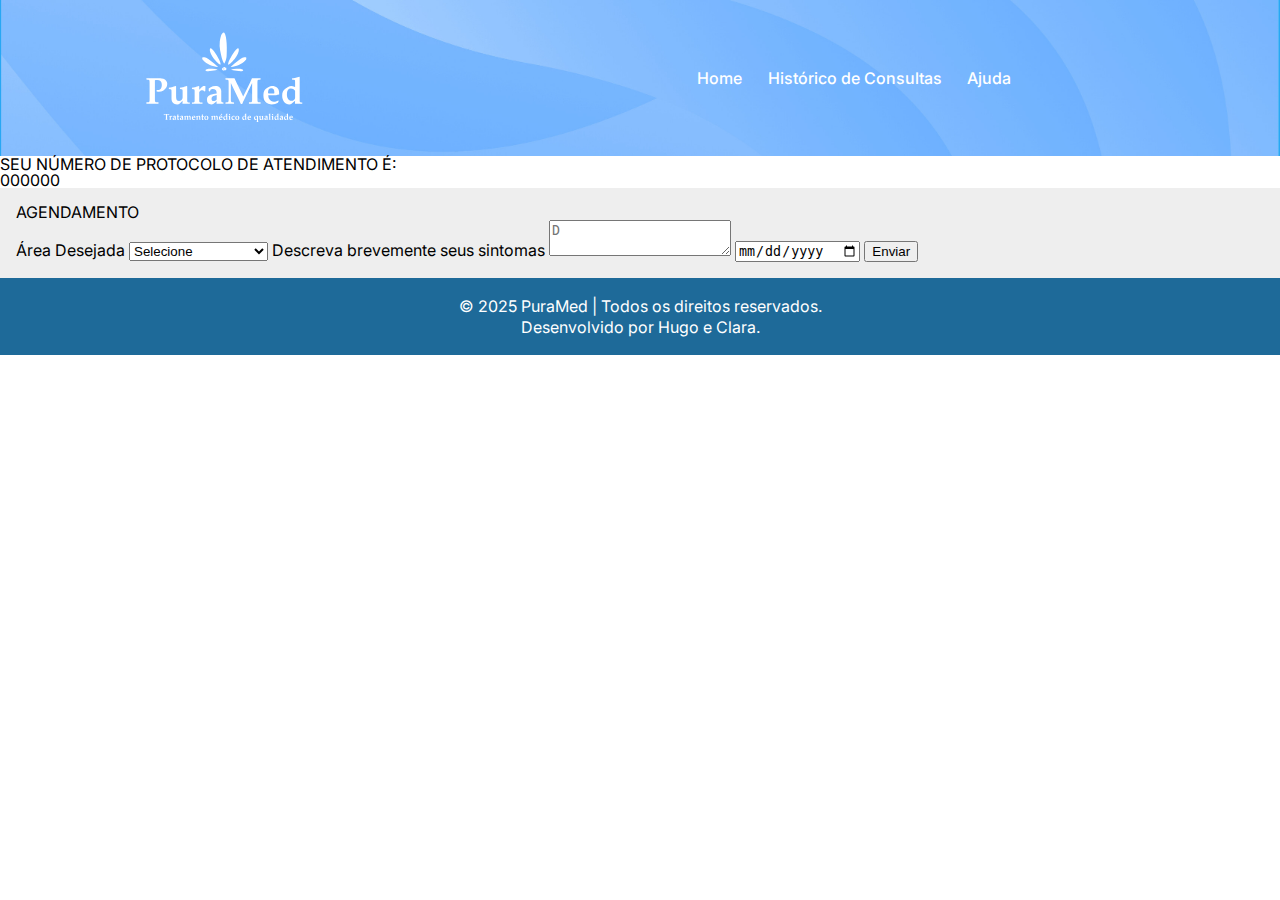
<file: sections/agendamento.html>
<!DOCTYPE html>
<html lang="pt-br">
<head>
    <meta charset="UTF-8">
    <meta name="viewport" content="width=device-width, initial-scale=1.0">
    <title>Agendamento PuraMed</title>
    <link rel="preconnect" href="https://fonts.googleapis.com">
    <link rel="preconnect" href="https://fonts.gstatic.com" crossorigin>
    <link href="https://fonts.googleapis.com/css2?family=Inter&display=swap" rel="stylesheet">
    <link rel="stylesheet" href="../reset.css">
    <link rel="stylesheet" href="../style.css">
</head>
<body class="bodycomclass">
    <header class="cabecalho">
        <nav class="cabecalho__nav">
            <a class="cabecalho__link" href="../index.html">Home</a>
            <a class="cabecalho__link" href="#">Histórico de Consultas</a>
            <a class="cabecalho__link" href="#">Ajuda</a>
        </nav>
        <div class="cabecalho__menu" id="menuUsuario">
            <!-- preenchido dinamicamente -->
        </div>

    </header>
    <section class="container__agendamento">
        <div class="tela__resposta">
            <h2 class="resposta__numero">SEU NÚMERO DE PROTOCOLO DE ATENDIMENTO É:</h2>
            <label class="protocolo__numero" id="numeroProtocolo">000000</label>
        </div>
    </div>
    <div class="resposta">
        <div class="agendamento">
            <form class="agendamento__form">
                <label class="campo__grupo">
                    <h2 class="titulofodase">AGENDAMENTO</h2>
                    <span class="texto__span">Área Desejada</span>
                    <select class="area" id="areaDesejada">
                        <option value="selecione">Selecione</option>
                        <option value="cred1">Pediatria</option>
                        <option value="cred2">Clínico Geral</option>
                        <option value="cred3">Cardiologia</option>
                        <option value="cred4">Neurologia</option>
                        <option value="cred5">Otorrinolaringologia</option>
                        <option value="cred6">Dermatologia</option>
                        <option value="cred7">Oftamologia</option>
                        <option value="cred8">Ginicologia</option>
                    </select>
                </label>
                <span class="texto__span">Descreva brevemente seus sintomas</span>
                <textarea class="desc__sintomas" placeholder="D" maxlength="500" id="descricaoSintomas"></textarea>
                <input type="date" class="calenadrio" id="selecioneData">
                <button type="button" class="botao__enviar">Enviar</button>
            </form>
        </div>
    </section>

    <script src="../scripts/agendamento.js"></script>
       <footer class="rodape">
        <p class="texto__rodape">© 2025 PuraMed | Todos os direitos reservados.</p>
        <p class="texto__rodape">Desenvolvido por Hugo e Clara.</p>
    </footer>
</body>
</html>
</file>
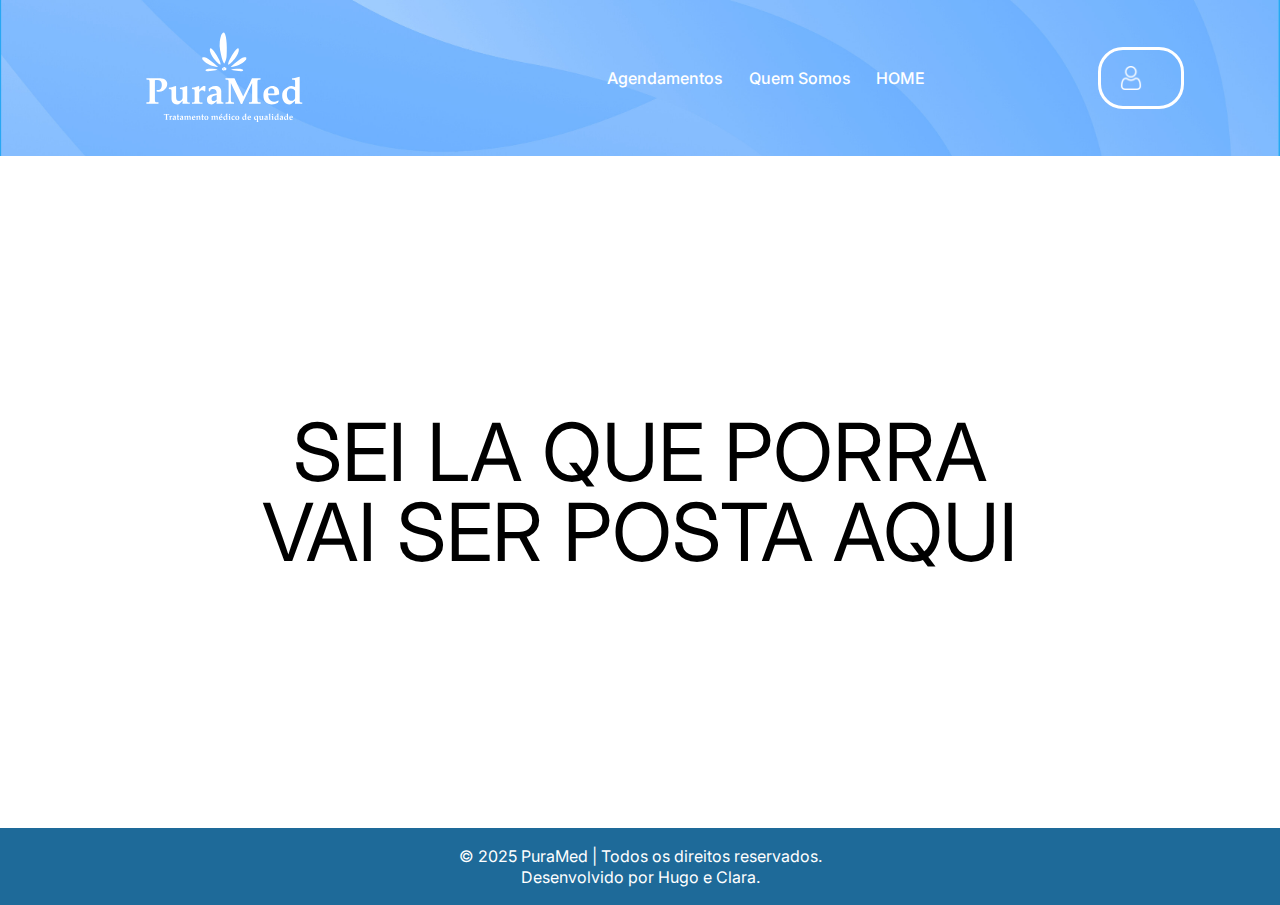
<file: sections/contatos.html>
<!DOCTYPE html>
<html lang="pt-br">
<head>
    <meta charset="UTF-8">
    <meta name="viewport" content="width=device-width, initial-scale=1.0">
    <title>Contatos</title>
    <link rel="preconnect" href="https://fonts.googleapis.com">
    <link rel="preconnect" href="https://fonts.gstatic.com" crossorigin>
    <link href="https://fonts.googleapis.com/css2?family=Inter:ital,opsz,wght@0,14..32,100..900;1,14..32,100..900&display=swap" rel="stylesheet">
    <link rel="stylesheet" href="../reset.css">
    <link rel="stylesheet" href="../style.css">
</head>
<body>
    <header class="cabecalho">
        <nav class="cabecalho__nav">
            <a class="cabecalho__link" href="/sections/agendamento.html" onclick="verificarAcessoAgendamento(event)">Agendamentos</a>
            <a class="cabecalho__link" href="/sections/sobre nos.html">Quem Somos</a>
            <a class="cabecalho__link" href="/index.html">HOME</a>
        </nav>
        <div class="cabecalho__menu" id="menuUsuario">
            <!-- preenchido dinamicamente -->
        </div>
    </header>
    <section>
        <h3 class="sei__la">SEI LA QUE PORRA VAI SER POSTA AQUI</h3>
    </section>
    <footer class="rodape">
        <p class="texto__rodape">© 2025 PuraMed | Todos os direitos reservados.</p>
        <p class="texto__rodape">Desenvolvido por Hugo e Clara.</p>
    </footer>
    <script src="/scripts/login.js"></script>
    <script>
        verificarLogin();
        protegerPaginaAgendamento();
    </script>
</body>
</html>
</file>
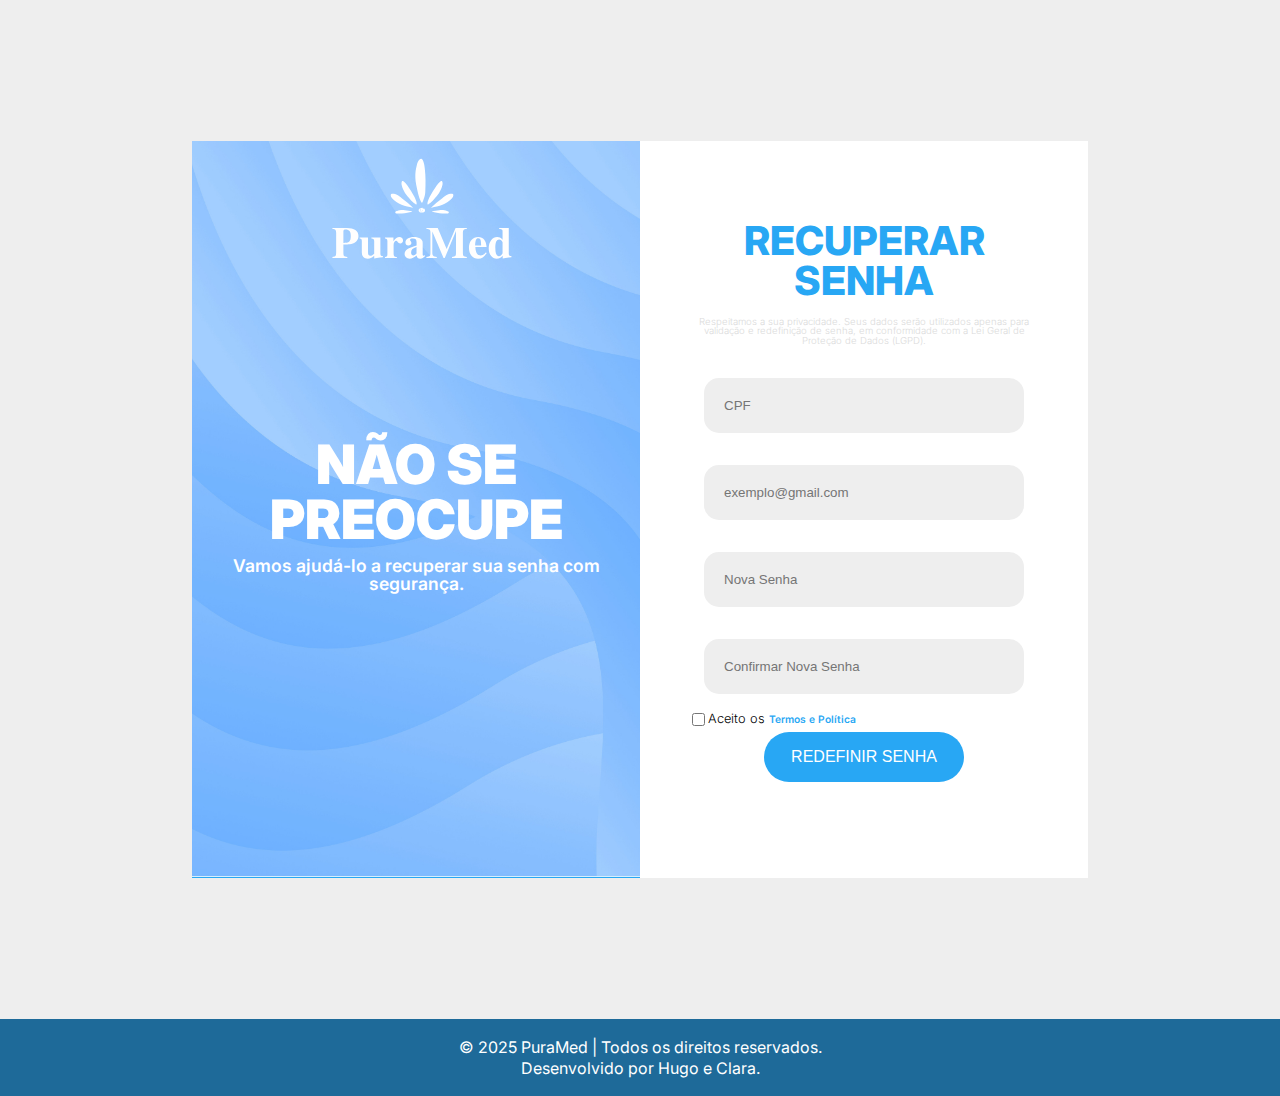
<file: sections/esquecia_senha.html>
<!DOCTYPE html>
<html lang="pt-br">
<head>
    <meta charset="UTF-8">
    <meta name="viewport" content="width=device-width, initial-scale=1.0">
    <title>Recuperar Senha - Puramed</title>
    <link rel="preconnect" href="https://fonts.googleapis.com">
    <link rel="preconnect" href="https://fonts.gstatic.com" crossorigin>
    <link href="https://fonts.googleapis.com/css2?family=Inter&display=swap" rel="stylesheet">
    <link rel="stylesheet" href="../reset.css">
    <link rel="stylesheet" href="../style.css">
</head>
<body>
    <section class="reset__senha">
        <div class="secao__esquerda">
            <div class="esquerda__textos">
                <h2 id="textoTitulo" class="titulo__esquerda">NÃO SE PREOCUPE</h2>
                <h3 id="textoParagrafo" class="subtitulo__esquerda">Vamos ajudá-lo a recuperar sua senha com segurança.</h3>
            </div>
        </div>
        <div class="secao__form">
            <h2 class="titulo__form">RECUPERAR SENHA</h2>
            <p class="paragrafo__form">
                Respeitamos a sua privacidade. Seus dados serão utilizados apenas para validação e redefinição de senha, em conformidade com a Lei Geral de Proteção de Dados (LGPD).
            </p>
            <form class="formulario" onsubmit="return recuperarSenha()">
                <input class="formulario__item" type="text" placeholder="CPF" maxlength="14" id="cpf" required>
                <input class="formulario__item" type="email" placeholder="exemplo@gmail.com" id="email" required>
                <input class="formulario__item" type="password" placeholder="Nova Senha" id="novaSenha" required>
                <input class="formulario__item" type="password" placeholder="Confirmar Nova Senha" id="confirmarSenha" required>

                <div class="formulario__others">
                    <input class="formulario__check" type="checkbox" id="check" required>
                    <p class="formulario__check__text">
                        Aceito os <a class="formulario__registro" href="#">Termos e Política</a>
                    </p>
                </div>

                <button class="formulario__button" type="submit">REDEFINIR SENHA</button>
            </form>
        </div>
    </section>
<footer class="rodape">
    <p class="texto__rodape">© 2025 PuraMed | Todos os direitos reservados.</p>
    <p class="texto__rodape">Desenvolvido por Hugo e Clara.</p>
</footer>
<script src="../scripts/password-reset.js"></script>
</body>
</html>
</file>
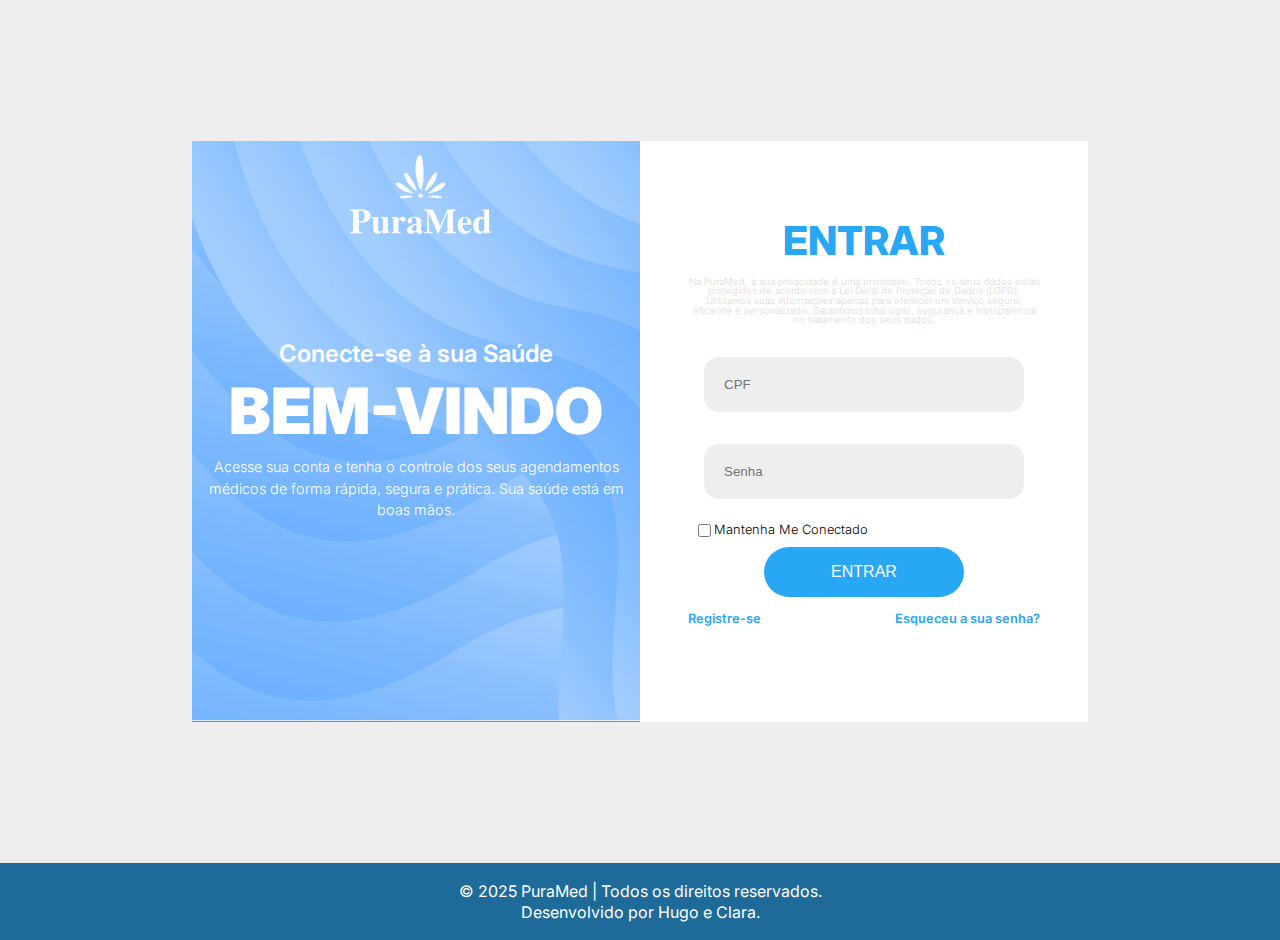
<file: sections/login.html>
<!DOCTYPE html>
<html lang="pt-br">
<head>
  <meta charset="UTF-8" />
  <meta name="viewport" content="width=device-width, initial-scale=1.0"/>
  <title>Log-In</title>
  <link rel="preconnect" href="https://fonts.googleapis.com">
  <link rel="preconnect" href="https://fonts.gstatic.com" crossorigin>
  <link href="https://fonts.googleapis.com/css2?family=Inter&display=swap" rel="stylesheet">
  <link rel="stylesheet" href="../reset.css">
  <link rel="stylesheet" href="../style.css">
</head>
<body>
  <section class="login">
    <div class="secao__esquerda">
      <h3 class="subtitulo__esquerda">Conecte-se à sua Saúde</h3>
      <h2 class="titulo__esquerda">BEM-VINDO</h2>
      <p class="paragrafo__esquerda">Acesse sua conta e tenha o controle dos seus agendamentos médicos de forma rápida, segura e prática. Sua saúde está em boas mãos.</p>
    </div>
    <div class="secao__form">
      <h2 class="titulo__form">ENTRAR</h2>
      <p class="paragrafo__form">
        Na PuraMed, a sua privacidade é uma prioridade. Todos os seus dados estão protegidos de acordo com a Lei Geral de Proteção de Dados (LGPD). Utilizamos suas informações apenas para oferecer um serviço seguro, eficiente e personalizado. Garantimos total sigilo, segurança e transparência no tratamento dos seus dados.
      </p>
      <form class="formulario">
        <input class="formulario__item" type="text" placeholder="CPF" maxlength="14" id="cpf" oninput="mascaraCPF(this)">
        <input class="formulario__item" type="password" placeholder="Senha" id="senha">
        <div class="mantenha__concetado">
          <input class="formulario__check" type="checkbox" id="check">
          <p class="formulario__check__text">Mantenha Me Conectado</p>
        </div>
        <button class="formulario__button" onclick="fazerLogin(event)">ENTRAR</button> 
        <div class="formulario__others">
          <a class="formulario__registro" href="../sections/registro.html">Registre-se</a>
          <a class="formulario__recuperarsenha" href="../sections/esquecia_senha.html">Esqueceu a sua senha?</a>
        </div>
      </form>
    </div>
  </section>

<script src="/scripts/login.js"></script>
<footer class="rodape">
    <p class="texto__rodape">© 2025 PuraMed | Todos os direitos reservados.</p>
    <p class="texto__rodape">Desenvolvido por Hugo e Clara.</p>
</footer>
</body>
</html>
</file>
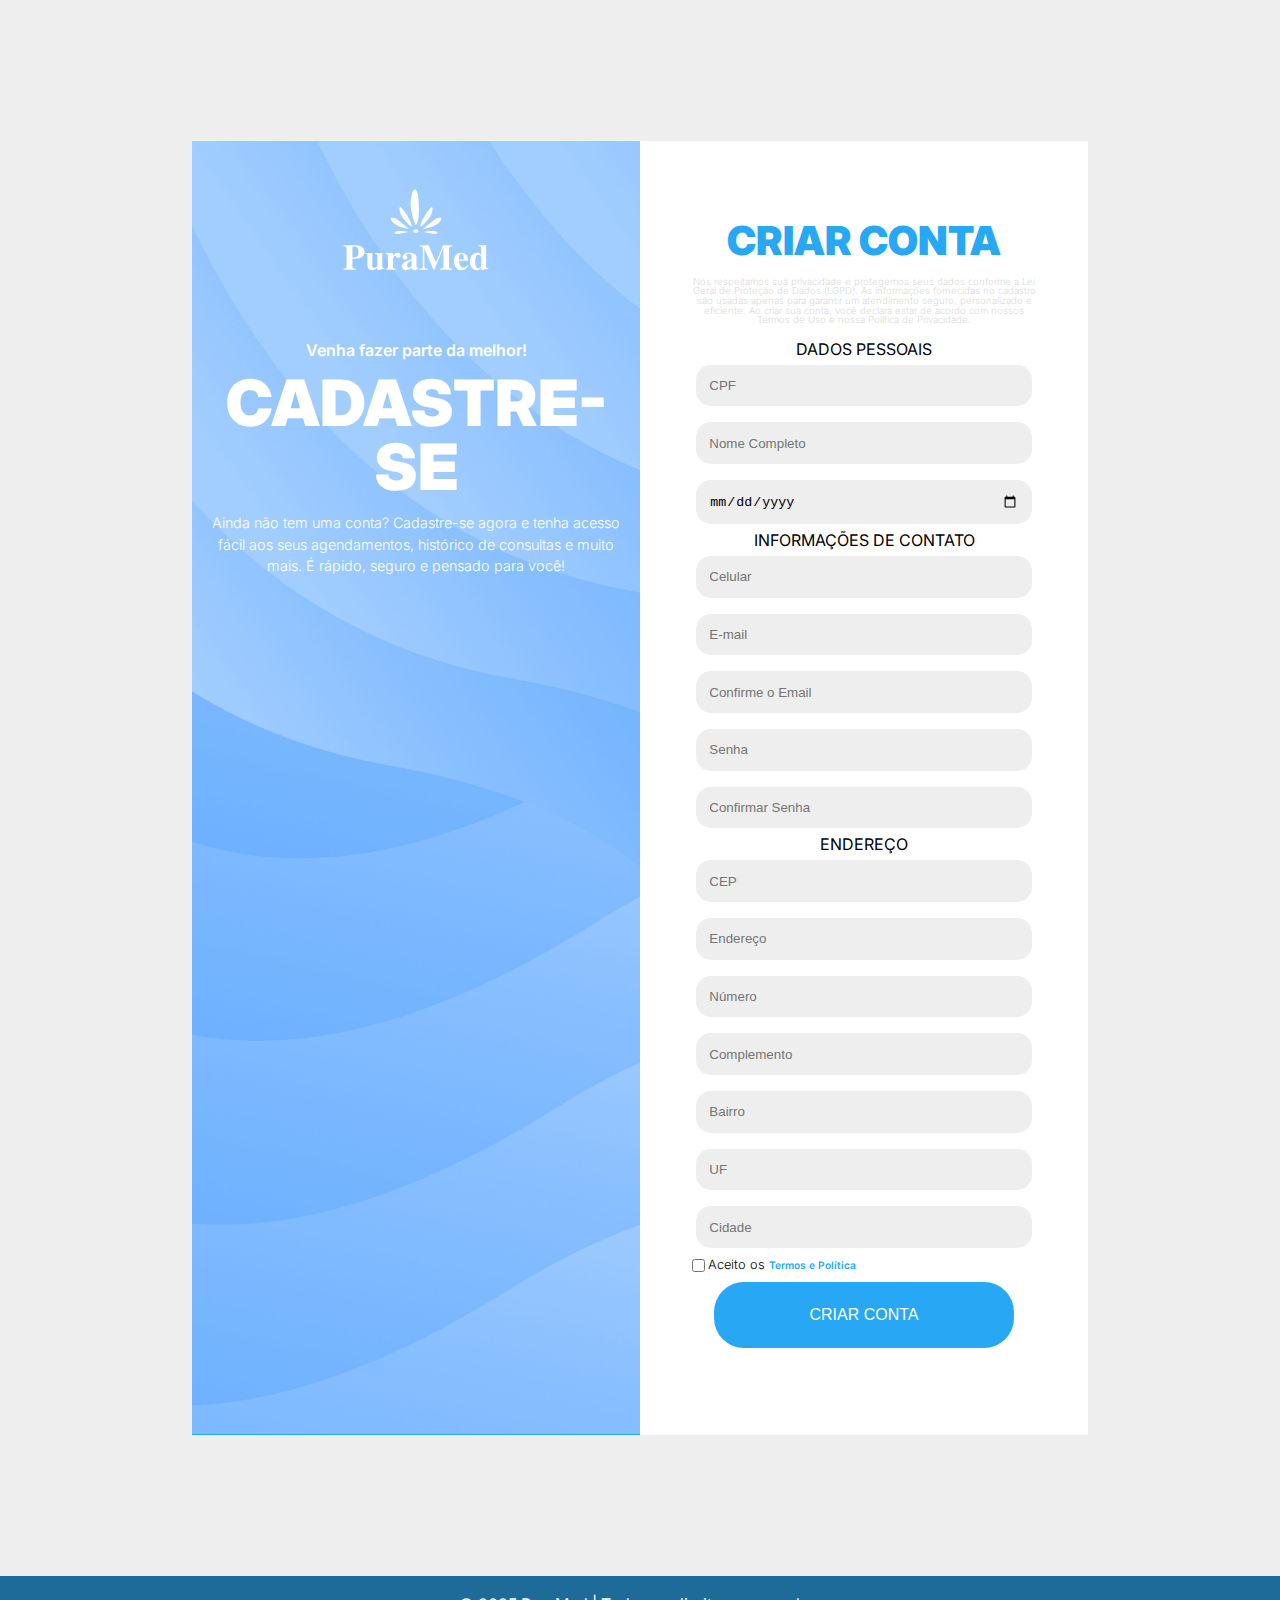
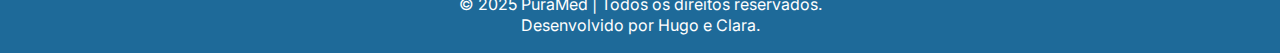
<file: sections/registro.html>
<!DOCTYPE html>
<html lang="pt-br">
<head>
    <meta charset="UTF-8">
    <meta name="viewport" content="width=device-width, initial-scale=1.0">
    <title>Registro</title>
    <link rel="preconnect" href="https://fonts.googleapis.com">
    <link rel="preconnect" href="https://fonts.gstatic.com" crossorigin>
    <link href="https://fonts.googleapis.com/css2?family=Inter:ital,opsz,wght@0,14..32,100..900;1,14..32,100..900&display=swap" rel="stylesheet">
    <link rel="stylesheet" href="../reset.css">
    <link rel="stylesheet" href="../style.css">
</head>
<body>
    <section class="registro">
        <div class="secao__esquerda">
            <h3 class="subtitulo__esquerda none">Venha fazer parte da melhor!</h3>
            <h2 class="titulo__esquerda none">CADASTRE-SE</h2>
            <p class="paragrafo__esquerda none">Ainda não tem uma conta? Cadastre-se agora e tenha acesso fácil aos seus agendamentos, histórico de consultas e muito mais. É rápido, seguro e pensado para você!</p>
        </div>
        <div class="secao__form">
            <h2 class="titulo__form">CRIAR CONTA</h2>
            <p class="paragrafo__form">Nós respeitamos sua privacidade e protegemos seus dados conforme a Lei Geral de Proteção de Dados (LGPD). As informações fornecidas no cadastro são usadas apenas para garantir um atendimento seguro, personalizado e eficiente. Ao criar sua conta, você declara estar de acordo com nossos Termos de Uso e nossa Política de Privacidade.</p>
            <form class="formulario" action="">
                <h3>DADOS PESSOAIS</h3>
                <input class="formulario__item" type="text" placeholder="CPF" maxlength="14" id="cpf">
                <input class="formulario__item" type="text" placeholder="Nome Completo" id="nome">
                <input class="formulario__item" type="date" placeholder="Data de nascimento" id="">
            </form>
            <form class="formulario" action="">
                <h3>INFORMAÇÕES DE CONTATO</h3>
                <input class="formulario__item" type="tel" placeholder="Celular" id="celular">
                <input class="formulario__item" type="email" placeholder="E-mail" id="email">
                <input class="formulario__item" type="email" placeholder="Confirme o Email" id="confirmarEmail">
                <input class="formulario__item" type="password" placeholder="Senha" id="senha">
                <input class="formulario__item" type="password" placeholder="Confirmar Senha" id="confirmarSenha">
            </form>
            <form class="formulario" action="">
                <h3>ENDEREÇO</h3>
                <input class="formulario__item" type="text" maxlength="8" placeholder="CEP" id="cep">
                <input class="formulario__item" type="text" placeholder="Endereço" id="endereco">
                <input class="formulario__item" type="number" maxlength="6" placeholder="Número" id="numero">
                <input class="formulario__item" type="text" placeholder="Complemento" id="complemento">
                <input class="formulario__item" type="text" placeholder="Bairro" id="bairro">
                <input class="formulario__item" type="text" maxlength="2" placeholder="UF" id="uf">
                <input class="formulario__item" type="text" placeholder="Cidade" id="cidade">
                <div class="formulario__others">
                    <input class="formulario__check" type="checkbox" id="check">
                    <p class="formulario__check__text">Aceito os <a class="formulario__termos" href="../TERMO DE POLITICA.txt">Termos e Política</a></p>
                </div>
                <button class="formulario__button" onclick="pegarDados()">CRIAR CONTA</button>
            </form>
        </div>
    </section>
<footer class="rodape">
    <p class="texto__rodape">© 2025 PuraMed | Todos os direitos reservados.</p>
    <p class="texto__rodape">Desenvolvido por Hugo e Clara.</p>
</footer>
</body>
</html>
</file>
<file: style.css>
@import url(/styles/cabecalho.css);
@import url(/styles/section-principal.css);
@import url(/styles/sobre-nos.css);
@import url(/styles/login.css);
@import url(/styles/registro.css);
@import url(/styles/password-reset.css);
@import url(/styles/agendamento.css);
@import url(/styles/contatos.css);



:root {
    --branco: #FFFFFF;
    --preto: #000000;
    --cinza: #eeeeee;
    --cinzaescuro: #dbdbdb;
    --cinza-azulado: #2676b8;
    --principal: #28A7F4;
    --secundario: #2BE2EB;
    --font-principal: "Inter";
    

}

body {
    color: var(--preto);
    background-color: var(--branco);
    font-size: 1em;
    font-weight: 400;
    font-family: var(--font-principal);
    overflow-x: hidden;
}
</file>
